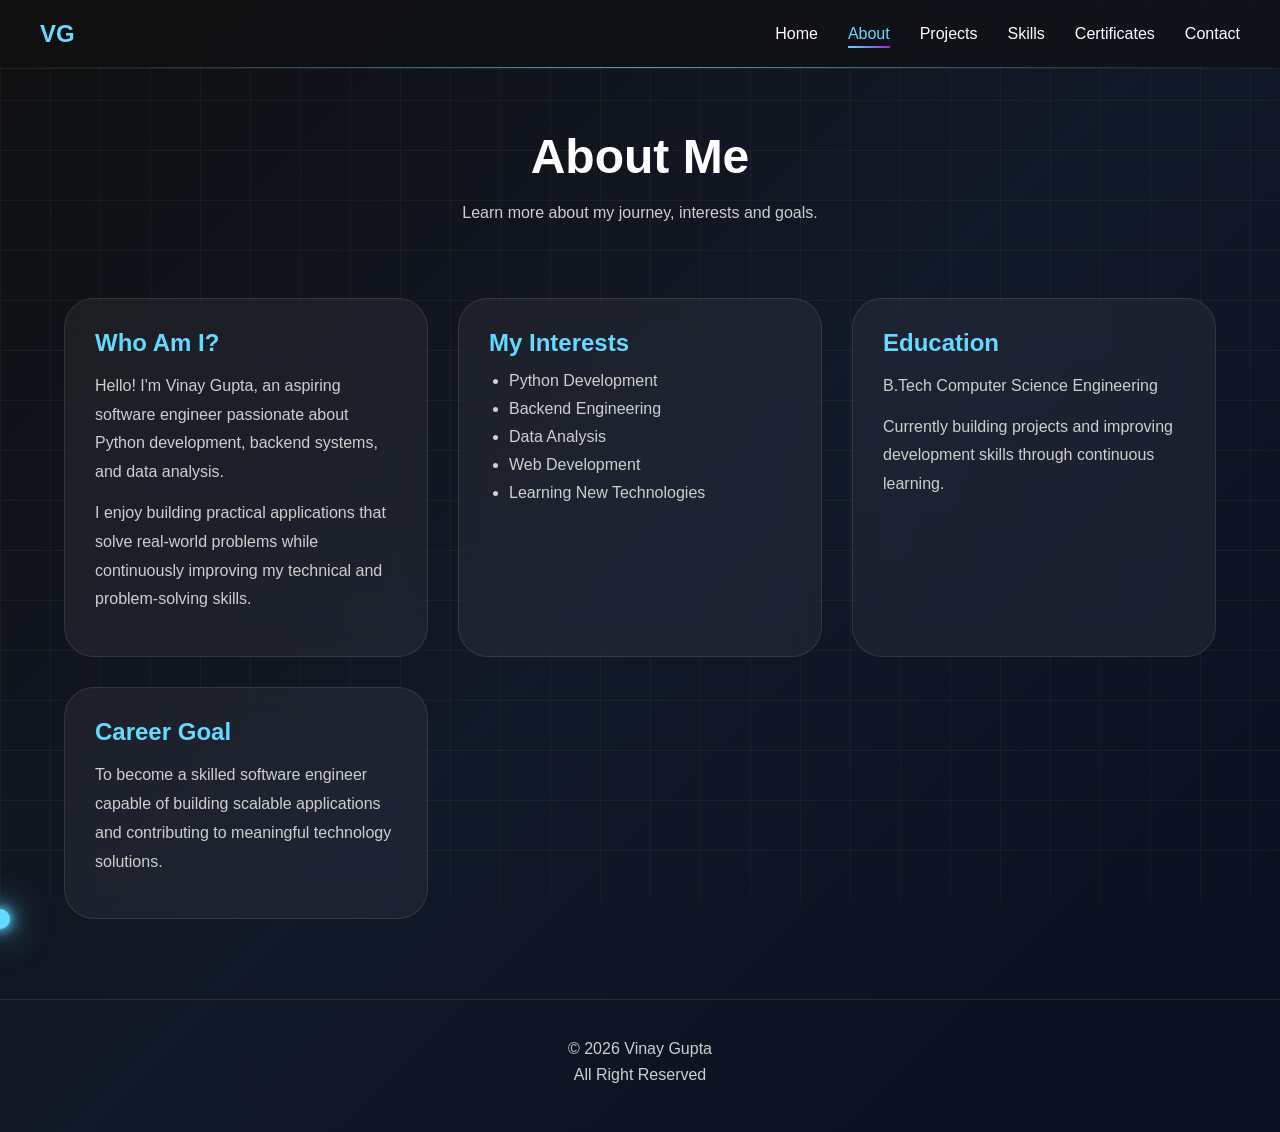
<file: about.html>
<!DOCTYPE html>
<html lang="en">
<head>
    <meta charset="UTF-8">
    <meta name="viewport" content="width=device-width, initial-scale=1.0">
    <title>About | Vinay Gupta</title>

    <link rel="stylesheet" href="css/style.css">
</head>

<body>

    <nav class="navbar">
        <div class="logo">VG</div>

        <ul class="nav-links">

            <li><a href="index.html">Home</a></li>

            <li><a href="about.html" class="active">About</a></li>

            <li><a href="projects.html">Projects</a></li>

            <li><a href="skills.html">Skills</a></li>

            <li><a href="certifications.html">Certificates</a></li>

            <li><a href="contact.html">Contact</a></li>

</ul>
    </nav>

    <main class="container">

        <section class="hero">

            <h1>About Me</h1>

            <p>
                Learn more about my journey, interests and goals.
            </p>

        </section>

        <section class="about-container">

            <div class="about-card">

                <h2>Who Am I?</h2>

                <p>
                    Hello! I'm Vinay Gupta, an aspiring software engineer
                    passionate about Python development, backend systems,
                    and data analysis.
                </p>

                <p>
                    I enjoy building practical applications that solve
                    real-world problems while continuously improving my
                    technical and problem-solving skills.
                </p>

            </div>

            <div class="about-card">

                <h2>My Interests</h2>

                <ul>
                    <li>Python Development</li>
                    <li>Backend Engineering</li>
                    <li>Data Analysis</li>
                    <li>Web Development</li>
                    <li>Learning New Technologies</li>
                </ul>

            </div>

            <div class="about-card">

                <h2>Education</h2>

                <p>
                    B.Tech Computer Science Engineering
                </p>

                <p>
                    Currently building projects and improving
                    development skills through continuous learning.
                </p>

            </div>

            <div class="about-card">

                <h2>Career Goal</h2>

                <p>
                    To become a skilled software engineer capable of
                    building scalable applications and contributing
                    to meaningful technology solutions.
                </p>

            </div>

        </section>

    </main>
    
    
</body>
<div class="cursor-glow"></div>
<footer class="footer">

    <p>
        © 2026 Vinay Gupta
    </p>

    <p>
        All Right Reserved
    </p>

</footer>

</html>
</file>
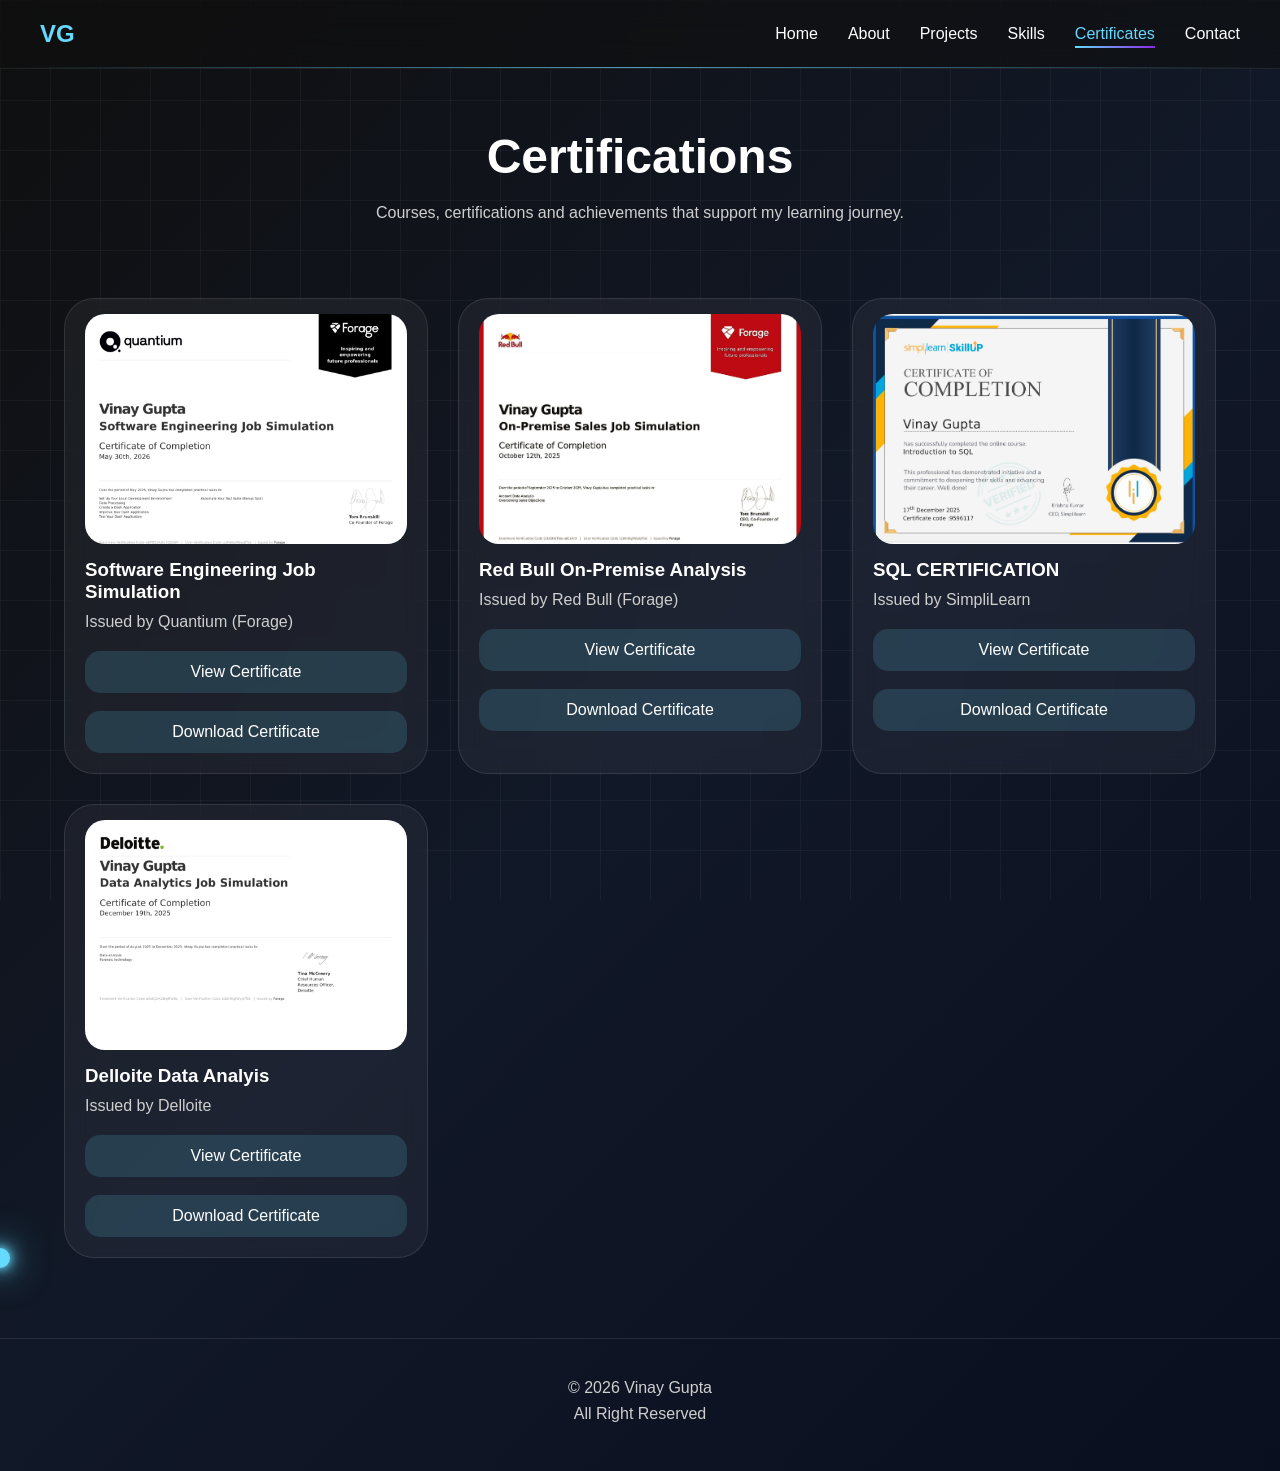
<file: certifications.html>
<!DOCTYPE html>
<html lang="en">
<head>
    <meta charset="UTF-8">
    <meta name="viewport" content="width=device-width, initial-scale=1.0">
    <title>Certifications | Vinay Gupta</title>

    <link rel="stylesheet" href="css/style.css">
</head>
<body>

    <nav class="navbar">
        <div class="logo">VG</div>

        <ul class="nav-links">

            <li><a href="index.html">Home</a></li>

            <li><a href="about.html">About</a></li>

            <li><a href="projects.html">Projects</a></li>

            <li><a href="skills.html">Skills</a></li>

            <li><a href="certifications.html" class="active">Certificates</a></li>

            <li><a href="contact.html">Contact</a></li>

        </ul>
    </nav>

    <main class="container">

        <section class="hero">

            <h1>Certifications</h1>

            <p>
                Courses, certifications and achievements that support my
                learning journey.
            </p>

        </section>

        <section class="cert-grid">

            <!-- Certificate 1 -->

            <div class="cert-card">

                <div class="cert-image">
                    <img src="images/certificates/Quantum Job Simulation.jpeg" alt="Quantum Software Engineer Job Simulation" class="certificate-img">
                </div>

                <h3>Software Engineering Job Simulation</h3>

                <p>Issued by Quantium (Forage)</p>

                <a href="images/certificates/Quantum Job Simulation.jpeg" alt="Quantum Software Engineer Job Simulation">View Certificate</a>
                <br>
                <a href="https://www.theforage.com/completion-certificates/32A6DqtsbF7LbKdcq/jhiG2W9K8KLZK8nXP_32A6DqtsbF7LbKdcq_LLWri6igfWydjfTak_1780119173357_completion_certificate.pdf?raw=1" alt="Quantum Software Engineer Job Simulation"> Download Certificate</a>


                

            </div>

            <!-- Certificate 2 -->

            <div class="cert-card">

                <div class="cert-image">
                    <img src="images/certificates/Red Bull On Premise Sales Analysis.jpeg" alt="Red Bull On Premise Sales Analysis" class="certificate-img">
                </div>

                <h3>Red Bull On-Premise Analysis</h3>

                <p>Issued by Red Bull (Forage)</p>

                <a href="images/certificates/Red Bull On Premise Sales Analysis.jpeg">View Certificate</a>
                <br>
                <a href="https://www.theforage.com/completion-certificates/P2whMfgG9v48cqWwx/s6RNpxzBkpREvE4xk_P2whMfgG9v48cqWwx_LLWri6igfWydjfTak_1760298397286_completion_certificate.pdf?raw=1"> Download Certificate</a>

            </div>

            <!-- Certificate 3 -->

            <div class="cert-card">

                <div class="cert-image">
                    <img src="images/certificates/sqlcertification.jpeg" alt="SQL CERTIFICATION" class="certificate-img">
                </div>

                <h3>SQL CERTIFICATION</h3>

                <p>Issued by SimpliLearn</p>

                <a href="images/certificates/sqlcertification.jpeg">View Certificate</a>
                <br>
                <a href="c:\Users\PG03YPVW\AppData\Local\Packages\5319275A.WhatsAppDesktop_cv1g1gvanyjgm\LocalState\sessions\6CDFB911D89FEA8FE5C1FB87AC8EC5602F876F42\transfers\2026-22\WhatsApp Image 2026-06-02 at 00.23.08.jpeg"> Download Certificate</a>

            </div>

            <!-- Certificate 4 -->

            <div class="cert-card">

                <div class="cert-image">
                    <img src="images/certificates/Delloite Data Analyis.jpeg" alt="Delloite Data Analyis" class="certificate-img">
                </div>

                <h3>Delloite Data Analyis</h3>

                <p>Issued by Delloite</p>

                <a href="images/certificates/Delloite Data Analyis.jpeg">View Certificate</a>
                <br>
                <a href="https://www.theforage.com/completion-certificates/9PBTqmSxAf6zZTseP/io9DzWKe3PTsiS6GG_9PBTqmSxAf6zZTseP_LLWri6igfWydjfTak_1766126668347_completion_certificate.pdf?raw=1"> Download Certificate</a>

            </div>

        </section>

    </main>

</body>
<div class="cursor-glow"></div>
<footer class="footer">

    <p>
        © 2026 Vinay Gupta
    </p>

    <p>
        All Right Reserved
    </p>

</footer>

</html>

<!----
</file>
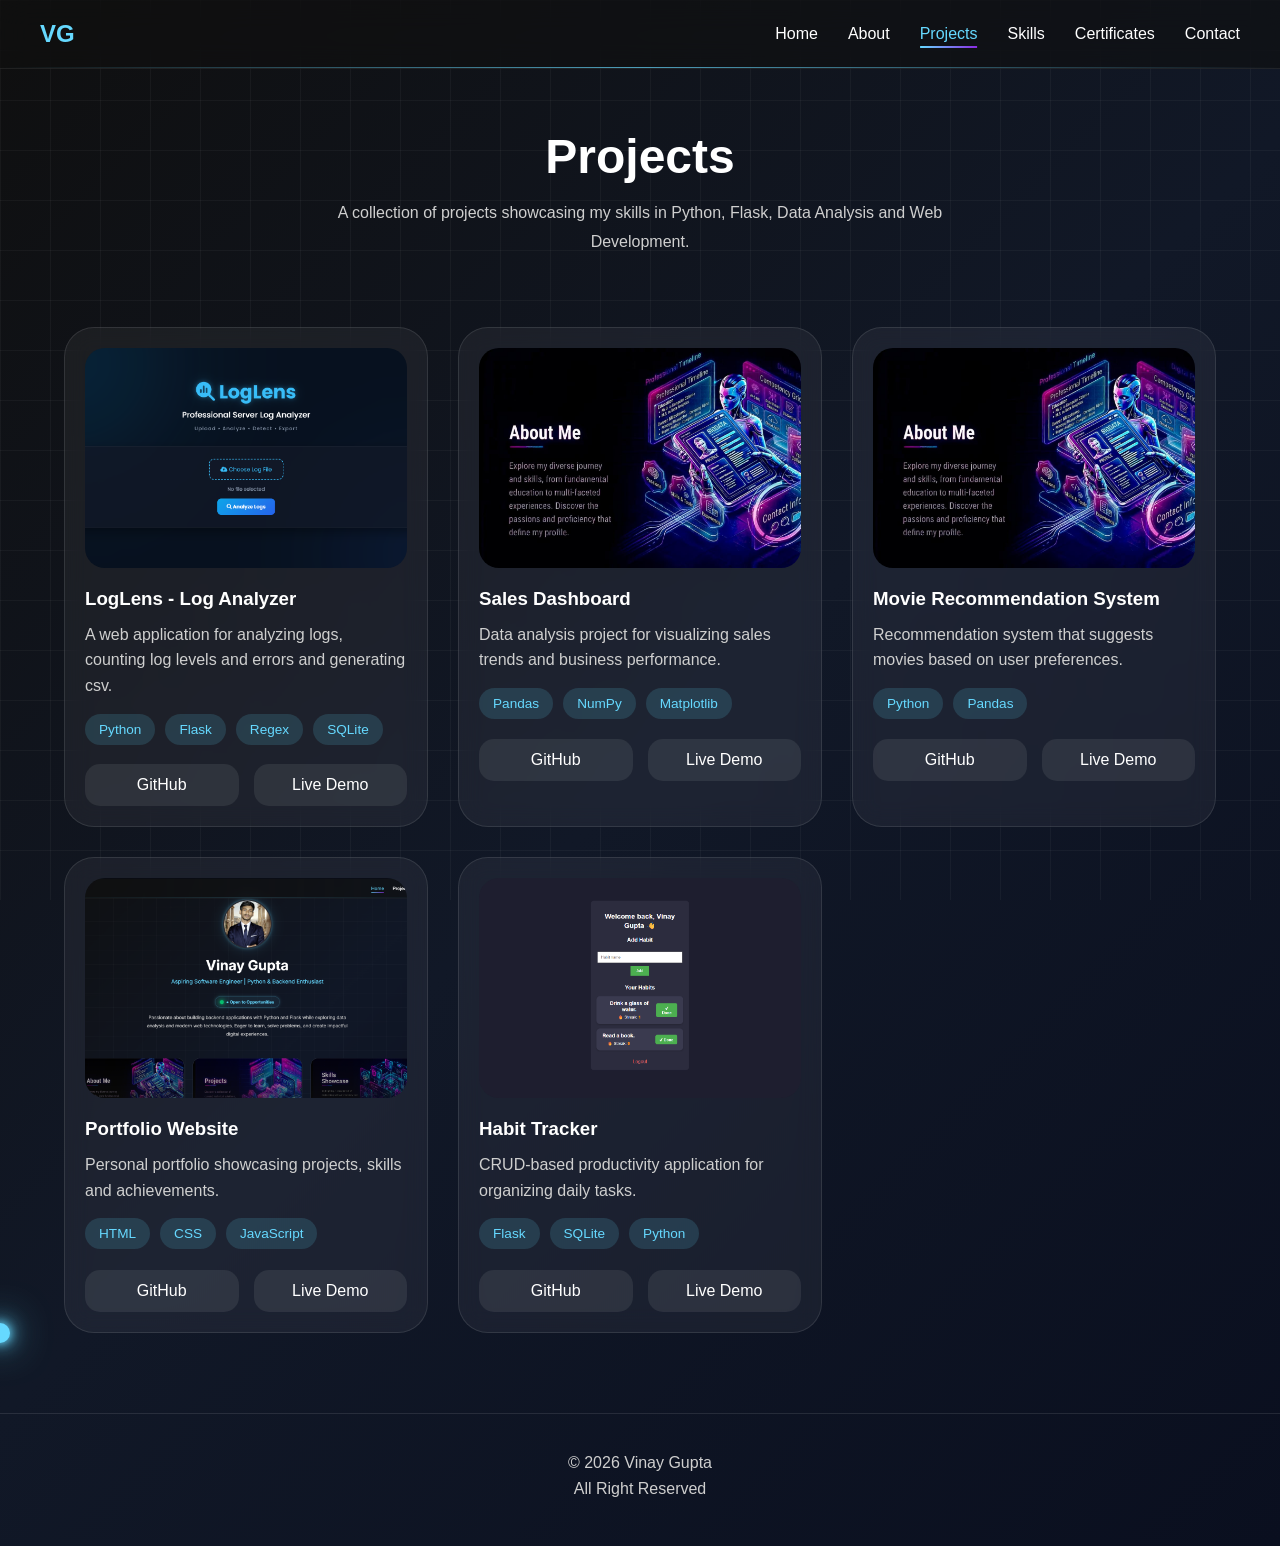
<file: projects.html>
<!DOCTYPE html>
<html lang="en">
<head>
    <meta charset="UTF-8">
    <meta name="viewport" content="width=device-width, initial-scale=1.0">
    <title>Projects | Vinay Gupta</title>

    <link rel="stylesheet" href="css/style.css">
</head>
<body>

    <nav class="navbar">
        <div class="logo">VG</div>

        <ul class="nav-links">

            <li><a href="index.html">Home</a></li>

            <li><a href="about.html">About</a></li>

            <li><a href="projects.html" class="active">Projects</a></li>

            <li><a href="skills.html">Skills</a></li>

            <li><a href="certifications.html">Certificates</a></li>

            <li><a href="contact.html">Contact</a></li>

        </ul>
    </nav>

    <main class="container">

        <section class="hero">
            <h1>Projects</h1>

            <p>
                A collection of projects showcasing my skills in
                Python, Flask, Data Analysis and Web Development.
            </p>
        </section>

        <section class="projects-grid">

            <!-- Project 1 -->

            <div class="project-card">

                <div class="project-image">
                    <img src="images/projects/LogLens.png" alt="About">
                </div>
                

                <h3>LogLens - Log Analyzer</h3>

                <p>
                    A web application for analyzing logs,
                    counting log levels and errors and generating csv. 
                </p>

                <div class="tech-stack">
                    <span>Python</span>
                    <span>Flask</span>
                    <span>Regex</span>
                    <span>SQLite</span>
                    

                </div>

                <div class="project-buttons">
                    <a href="https://github.com/vinaygupta-hash/LogLens">GitHub</a>
                    <a href="https://loglens-34x5.onrender.com">Live Demo</a>
                </div>

            </div>

            <!-- Project 2 -->

            <div class="project-card">

                <div class="project-image">
                    <img src="images/index/about.jpeg" alt="About">
                </div>

                <h3>Sales Dashboard</h3>

                <p>
                    Data analysis project for visualizing sales trends
                    and business performance.
                </p>

                <div class="tech-stack">
                    <span>Pandas</span>
                    <span>NumPy</span>
                    <span>Matplotlib</span>
                </div>

                <div class="project-buttons">
                    <a href="#">GitHub</a>
                    <a href="#">Live Demo</a>
                </div>

            </div>

            <!-- Project 3 -->

            <div class="project-card">

                <div class="project-image">
                    <img src="images/index/about.jpeg" alt="About">
                </div>

                <h3>Movie Recommendation System</h3>

                <p>
                    Recommendation system that suggests movies
                    based on user preferences.
                </p>

                <div class="tech-stack">
                    <span>Python</span>
                    <span>Pandas</span>
                </div>

                <div class="project-buttons">
                    <a href="#">GitHub</a>
                    <a href="#">Live Demo</a>
                </div>

            </div>

            <!-- Project 4 -->

            <div class="project-card">

                <div class="project-image">
                    <img src="images/projects/portfolio.jpeg" alt="portfolio">
                </div>

                <h3>Portfolio Website</h3>

                <p>
                    Personal portfolio showcasing projects,
                    skills and achievements.
                </p>

                <div class="tech-stack">
                    <span>HTML</span>
                    <span>CSS</span>
                    <span>JavaScript</span>
                </div>

                <div class="project-buttons">
                    <a href="https://github.com/vinaygupta-hash/vinaygupta-portfolio">GitHub</a>
                    <a href="https://vinaygupta-portfolio.vercel.app/">Live Demo</a>
                </div>

            </div>

            <!-- Project 5 -->

            <div class="project-card">

                <div class="project-image">
                    <img src="images/projects/habit_tracker.png" alt="About">
                </div>

                <h3>Habit Tracker</h3>

                <p>
                    CRUD-based productivity application
                    for organizing daily tasks.
                </p>

                <div class="tech-stack">
                    <span>Flask</span>
                    <span>SQLite</span>
                    <span>Python</span>
                </div>

                <div class="project-buttons">
                    <a href="https://github.com/vinaygupta-hash/HABIT_TRACKER">GitHub</a>
                    <a href="https://your-habit-tracker-cnpt.onrender.com">Live Demo</a>
                </div>

            </div>

        </section>

    </main>

</body>
<div class="cursor-glow"></div>

<footer class="footer">

    <p>
        © 2026 Vinay Gupta
    </p>

    <p>
        All Right Reserved
    </p>

</footer>

</html>
</file>
<file: css/style.css>
*{
    margin: 0;
    padding: 0;
    box-sizing: border-box;
}

body{
    font-family: 'Inter', sans-serif;
    background: linear-gradient(
        135deg,
        #0f0f0f,
        #111827,
        #0a0f1f
    );

    color: white;
    min-height: 100vh;
}

/* NAVBAR */

.navbar{
    position: sticky;
    top: 0;

    display: flex;
    justify-content: space-between;
    align-items: center;

    padding: 20px 40px;

    background: rgba(15,15,15,0.6);

    backdrop-filter: blur(15px);
    -webkit-backdrop-filter: blur(15px);

    border-bottom: 1px solid rgba(255,255,255,0.08);

    z-index: 1000;
}

.navbar::after{
    content: "";

    position: absolute;
    left: 0;
    bottom: 0;

    width: 100%;
    height: 1px;

    background: linear-gradient(
        90deg,
        transparent,
        rgba(102,217,255,0.7),
        transparent
    );
}

.logo{
    font-size: 1.5rem;
    font-weight: 700;

    color: #66d9ff;
    cursor: pointer;
    position: relative;

    transition:
        color 0.3s ease,
        text-shadow 0.3s ease,
        transform 0.3s ease;
}

.logo:hover{

    color: #66d9ff;

    text-shadow:
        0 0 10px #66d9ff,
        0 0 20px #66d9ff,
        0 0 40px #66d9ff;

    transform: scale(1.08);

}

.logo::after{

    content: "";

    position: absolute;

    left: 50%;
    bottom: -5px;

    width: 0;
    height: 2px;

    background: #66d9ff;

    transform: translateX(-50%);

    transition: width 0.3s ease;
}

.logo:hover::after{
    width: 100%;
}

.nav-links{
    display: flex;
    gap: 30px;

    list-style: none;
}

.nav-links a{
    position: relative;

    text-decoration: none;

    color: #ffffff;

    transition: color 0.3s ease;
}



.nav-links a::after{

    content: "";

    position: absolute;

    left: 50%;
    bottom: -6px;

    width: 0;

    height: 2px;

    background: linear-gradient(
        90deg,
        #66d9ff,
        #8a2be2
    );

    transform: translateX(-50%);

    transition: width 0.3s ease;
}

.nav-links a.active{
    color: #66d9ff;
}

.nav-links a.active::after{

    content: "";

    position: absolute;

    left: 50%;
    bottom: -6px;

    width: 100%;
    height: 2px;

    background: linear-gradient(
        90deg,
        #66d9ff,
        #8a2be2
    );

    transform: translateX(-50%);
}


.nav-links a:hover::after{
    width: 100%;
}

.nav-links a:hover{
    color: #66d9ff;
}



/* MAIN CONTAINER */

.container{
    width: 90%;
    max-width: 1200px;

    margin: auto;
    padding-top: 60px;
}

/* HERO SECTION */

.hero{
    text-align: center;
    margin-bottom: 70px;
}

.profile-image{
    width: 170px;
    height: 170px;

    object-fit: cover;

    border-radius: 50%;

    border: 4px solid rgba(255,255,255,0.1);

    box-shadow:
        0 0 40px rgba(102,217,255,0.3);

    margin-bottom: 25px;
    box-shadow:
        0 0 10px rgba(102,217,255,0.4),
        0 0 40px rgba(102,217,255,0.2);
}

.hero h1{
    font-size: 3rem;
    margin-bottom: 15px;
}

.hero h2{
    font-size: 1.2rem;
    font-weight: 400;

    color: #66d9ff;

    margin-bottom: 25px;
}

.hero p{
    max-width: 700px;
    margin: auto;

    line-height: 1.8;

    color: #cfcfcf;
}

/* DASHBOARD GRID */

.dashboard-grid{
    display: grid;
    grid-template-columns: repeat(auto-fit, minmax(350px, 1fr));
    gap: 30px;
    padding-bottom: 80px;
}

/* CARD */

.card{
    background: rgba(255,255,255,0.05);
    border: 1px solid rgba(255,255,255,0.1);
    border-radius: 25px;

    display: flex;
    flex-direction: column;

    min-height: 280px;

    overflow: hidden;
    position: relative;

    backdrop-filter: blur(12px);

    text-decoration: none;
    color: white;

    cursor: pointer;

    transition:
        transform 0.3s ease,
        box-shadow 0.3s ease,
        border-color 0.3s ease;
}

.card::before{
    content: "";

    position: absolute;

    width: 200px;
    height: 200px;

    top: -50px;
    right: -50px;

    background:
    radial-gradient(
        rgba(102,217,255,0.15),
        transparent
    );
}

.card::after{

    content: "";

    position: absolute;

    top: 0;
    left: -120%;

    width: 60%;
    height: 100%;

    background: linear-gradient(
        120deg,
        transparent,
        rgba(255,255,255,0.15),
        transparent
    );

    transition: left 0.8s ease;
}

.card:hover{

    transform: translateY(-8px);

    border-color: rgba(102,217,255,0.5);

    box-shadow:
        0 15px 35px rgba(0,0,0,0.4),
        0 0 20px rgba(102,217,255,0.08);

}

.card:hover::after{
    left: 130%;
}

.card h3{
    font-size: 1.3rem;
    text-align: center;
    z-index: 2;
}

/* CARD IMAGE */

.card-image{
    width: 100%;
    aspect-ratio: 16/9;

    overflow: hidden;
    position: relative;
}

.card-image img{
    width: 100%;
    height: 100%;

    object-fit: cover;

    
}



.card-image::after{
    content: "";

    position: absolute;
    inset: 0;

    background:
    linear-gradient(
        to top,
        rgba(15,15,15,0.9),
        rgba(15,15,15,0.1)
    );
}

/* CARD CONTENT */

.card-content{
    flex: 1;

    display: flex;
    justify-content: center;
    align-items: center;

    padding: 20px;
}
.card h3{
    font-size: 1.3rem;
    z-index: 2;
}

/* RESPONSIVE */
@media (max-width: 768px){

    .navbar{
        flex-direction: column;
        gap: 20px;
        padding: 20px;
    }

    .nav-links{
        display: flex;
        flex-wrap: wrap;
        justify-content: center;
        gap: 12px 20px;
        width: 100%;
    }

    .nav-links li{
        list-style: none;
    }

    .nav-links a{
        white-space: nowrap;
    }

    .hero h1{
        font-size: 2.2rem;
    }

    .hero h2{
        font-size: 1rem;
    }
}

.skill-section{
    margin-bottom: 70px;
}

.skill-section h2{
    margin-bottom: 25px;
    color: #66d9ff;
    font-size: 2rem;
}

.skills-grid{
    display:grid;
    grid-template-columns:
    repeat(auto-fit,minmax(250px,1fr));

    gap:25px;
}

.skill-card{
    background:rgba(255,255,255,0.05);

    border:1px solid rgba(255,255,255,0.1);

    border-radius:25px;

    padding:25px;

    backdrop-filter:blur(10px);

    transition:0.3s;
}

.skill-card:hover{
    transform:translateY(-8px);

    box-shadow:
    0 10px 30px rgba(102,217,255,0.15);

    border-color:
    rgba(102,217,255,0.4);
}

.skill-card h3{
    margin-bottom:12px;
}

.skill-card p{
    color:#cfcfcf;
    line-height:1.6;
}

/* SKILLS PAGE */

.skill-section{
    margin-bottom: 70px;
}

.skill-section h2{
    color: #66d9ff;
    margin-bottom: 25px;
    font-size: 2rem;
}

.skills-grid{
    display:grid;
    grid-template-columns:repeat(auto-fit,minmax(260px,1fr));
    gap:25px;
}

.skill-card{
    background:rgba(255,255,255,0.05);
    border:1px solid rgba(255,255,255,0.1);
    border-radius:25px;
    padding:25px;
    backdrop-filter:blur(10px);

    transition:0.35s ease;
}

.skill-card:hover{
    transform:translateY(-8px);

    border-color:rgba(102,217,255,0.4);

    box-shadow:
    0 10px 30px rgba(102,217,255,0.15);
}

.skill-icon{
    font-size:3rem;
    margin-bottom:15px;
}

.skill-card h3{
    margin-bottom:10px;
}

.skill-level{
    display:inline-block;

    padding:6px 12px;

    border-radius:20px;

    margin-bottom:15px;

    background:rgba(102,217,255,0.15);

    color:#66d9ff;

    font-size:0.9rem;
}

.skill-card p{
    line-height:1.6;
    color:#cfcfcf;
}

/* PROJECTS PAGE */

.projects-grid{
    display:grid;
    grid-template-columns:
    repeat(auto-fit,minmax(340px,1fr));

    gap:30px;
}

.project-card{

    background:rgba(255,255,255,0.05);

    border:1px solid rgba(255,255,255,0.1);

    border-radius:30px;

    padding:20px;

    backdrop-filter:blur(12px);

    transition:0.35s ease;
}

.project-card:hover{

    transform:translateY(-8px);

    border-color:
    rgba(102,217,255,0.4);

    box-shadow:
    0 15px 40px rgba(102,217,255,0.15);
}

.project-image{

    height:220px;
    width: 100%;
     overflow: hidden;

    border-radius:20px;

    background:
    rgba(255,255,255,0.08);

    display:flex;

    justify-content:center;
    align-items:center;

    margin-bottom:20px;

    color:#999;
}

.project-image img{
    width: 100%;
    height: 100%;

    object-fit: cover;
}

.project-card h3{

    margin-bottom:12px;
}

.project-card p{

    color:#cfcfcf;

    line-height:1.6;

    margin-bottom:15px;
}

.tech-stack{

    display:flex;

    flex-wrap:wrap;

    gap:10px;

    margin-bottom:20px;
}

.tech-stack span{

    padding:8px 14px;

    border-radius:20px;

    background:
    rgba(102,217,255,0.15);

    color:#66d9ff;

    font-size:0.85rem;
}

.project-buttons{

    display:flex;

    gap:15px;
}

.project-buttons a{

    flex:1;

    text-align:center;

    padding:12px;

    border-radius:15px;

    text-decoration:none;

    color:white;

    background:
    rgba(255,255,255,0.08);

    transition:0.3s;
}

.project-buttons a:hover{

    background:
    rgba(102,217,255,0.2);
}

/* ABOUT PAGE */

.about-container{

    display:grid;

    grid-template-columns:
    repeat(auto-fit,minmax(350px,1fr));

    gap:30px;
}

.about-card{

    background:
    rgba(255,255,255,0.05);

    border:
    1px solid rgba(255,255,255,0.1);

    border-radius:30px;

    padding:30px;

    backdrop-filter:blur(12px);

    transition:0.35s ease;
}

.about-card:hover{

    transform:translateY(-8px);

    border-color:
    rgba(102,217,255,0.4);

    box-shadow:
    0 15px 40px rgba(102,217,255,0.15);
}

.about-card h2{

    color:#66d9ff;

    margin-bottom:15px;
}

.about-card p{

    line-height:1.8;

    color:#cfcfcf;

    margin-bottom:12px;
}

.about-card ul{

    padding-left:20px;
}

.about-card li{

    margin-bottom:10px;

    color:#cfcfcf;
}

/* CERTIFICATIONS PAGE */

.cert-grid{

    display:grid;

    grid-template-columns:
    repeat(auto-fit,minmax(320px,1fr));

    gap:30px;
}

.cert-card{

    background:
    rgba(255,255,255,0.05);

    border:
    1px solid rgba(255,255,255,0.1);

    border-radius:30px;

    padding:20px;

    backdrop-filter:blur(12px);

    transition:0.35s ease;
}

.cert-card:hover{

    transform:translateY(-8px);

    border-color:
    rgba(102,217,255,0.4);

    box-shadow:
    0 15px 40px rgba(102,217,255,0.15);
}

.cert-image{

    height:220px;

    border-radius:20px;

    background:
    rgba(255,255,255,0.08);

    display:flex;

    justify-content:center;
    align-items:center;

    margin-bottom:20px;

    color:#999;
}

.cert-card h3{

    margin-bottom:10px;
}

.cert-card p{

    color:#cfcfcf;

    margin-bottom:20px;
}

.cert-card a{

    display:block;

    text-align:center;

    text-decoration:none;

    color:white;

    padding:12px;

    border-radius:15px;

    background:
    rgba(102,217,255,0.15);

    transition:0.3s;
}

.cert-card a:hover{

    background:
    rgba(102,217,255,0.3);
}


.certificate-img{
    width:100%;
    height:230px;
    object-fit:cover;
    border-radius:20px;
}


/* CONTACT PAGE */

.contact-grid{

    display:grid;

    grid-template-columns:
    repeat(auto-fit,minmax(280px,1fr));

    gap:30px;
}

.contact-card{

    background:
    rgba(255,255,255,0.05);

    border:
    1px solid rgba(255,255,255,0.1);

    border-radius:30px;

    padding:30px;

    text-align:center;

    backdrop-filter:blur(12px);

    transition:0.35s ease;
}

.contact-card:hover{

    transform:translateY(-8px);

    border-color:
    rgba(102,217,255,0.4);

    box-shadow:
    0 15px 40px rgba(102,217,255,0.15);
}

.contact-icon{

    font-size:3rem;

    margin-bottom:20px;
}

.contact-card h3{

    margin-bottom:12px;
}

.contact-card p{

    color:#cfcfcf;

    margin-bottom:20px;

    word-break:break-word;
}

.contact-card a{

    display:inline-block;

    padding:12px 20px;

    border-radius:15px;

    text-decoration:none;

    color:white;

    background:
    rgba(102,217,255,0.15);

    transition:0.3s;
}

.contact-card a:hover{

    background:
    rgba(102,217,255,0.3);
}

/* FOOTER */

.footer{

    margin-top:80px;

    padding:40px 20px;

    text-align:center;

    border-top:
    1px solid rgba(255,255,255,0.1);

    color:#cfcfcf;
}

.footer p{

    margin-bottom:8px;
}

.skill-icon{
    display:flex;
    justify-content:center;
    align-items:center;
    margin-bottom:15px;
}

.skill-icon img{
    width:100px;
    height:70px;
    object-fit:contain;
}

.status-badge{
    display: inline-flex;
    align-items: center;

    margin-top: 15px;
    margin-bottom: 20px;

    padding: 10px 18px;

    border-radius: 999px;

    color: #66d9ff;

    background: rgba(102,217,255,0.08);

    border: 1px solid rgba(102,217,255,0.3);

    box-shadow:
        0 0 10px rgba(102,217,255,0.25);

    font-size: 0.9rem;
    font-weight: 600;

    position: relative;
}

.status-badge::before{
    content: "";

    width: 10px;
    height: 10px;

    margin-right: 10px;

    border-radius: 50%;

    background: #00ff88;

    box-shadow:
        0 0 10px #00ff88,
        0 0 20px #00ff88;

    animation: statusPulse 1.8s infinite;
}

@keyframes statusPulse{

    0%{
        transform: scale(1);
        opacity: 1;
    }

    50%{
        transform: scale(1.4);
        opacity: 0.7;
    }

    100%{
        transform: scale(1);
        opacity: 1;
    }

}

.status-badge:hover{
    box-shadow:
        0 0 15px rgba(102,217,255,0.4),
        0 0 30px rgba(102,217,255,0.15);

    transform: translateY(-2px);

    transition: all 0.3s ease;
}



body::before{
    content: "";

    position: fixed;
    inset: 0;

    background-image:
        linear-gradient(
            rgba(255,255,255,0.04) 1px,
            transparent 1px
        ),
        linear-gradient(
            90deg,
            rgba(255,255,255,0.04) 1px,
            transparent 1px
        );

    background-size: 50px 50px;

    z-index: -1;

    pointer-events: none;
}

.cursor-glow{
    position: fixed;

    width: 20px;
    height: 20px;

    border-radius: 50%;

    background: #66d9ff;

    box-shadow:
        0 0 10px #66d9ff,
        0 0 20px #66d9ff,
        0 0 40px #66d9ff;

    pointer-events: none;

    transform: translate(-50%, -50%);

    z-index: 9999;

    transition: transform 0.05s linear;
}
</file>
